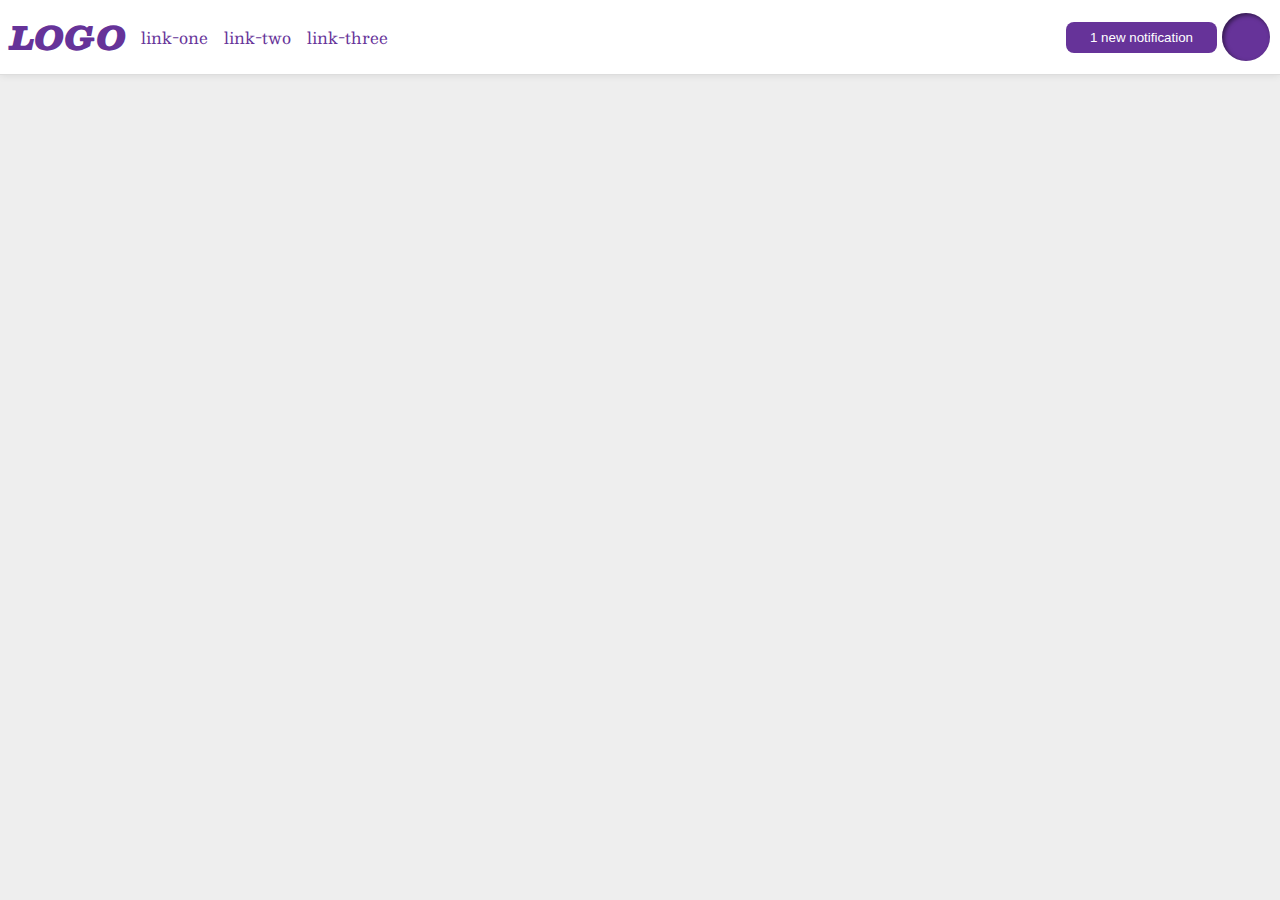
<file: flex/03-flex-header-2/index.html>
<!DOCTYPE html>
<html lang="en">

<head>
  <meta charset="UTF-8">
  <meta http-equiv="X-UA-Compatible" content="IE=edge">
  <meta name="viewport" content="width=device-width, initial-scale=1.0">
  <title>Flex Header 2</title>
  <link rel="stylesheet" href="style.css">
</head>

<body>
  <div class="header">
    <div class="left-content">
    <div class="logo">
      LOGO
    </div>
    <ul class="links">
      <li><a href="google.com">link-one</a></li>
      <li><a href="google.com">link-two</a></li>
      <li><a href="google.com">link-three</a></li>
    </ul>
    </div>
    <div class="right-content">
      <button class="notifications">
        1 new notification
      </button>
      <div class="profile-image"></div>
    </div>
  </div>
</body>

</html>
</file>
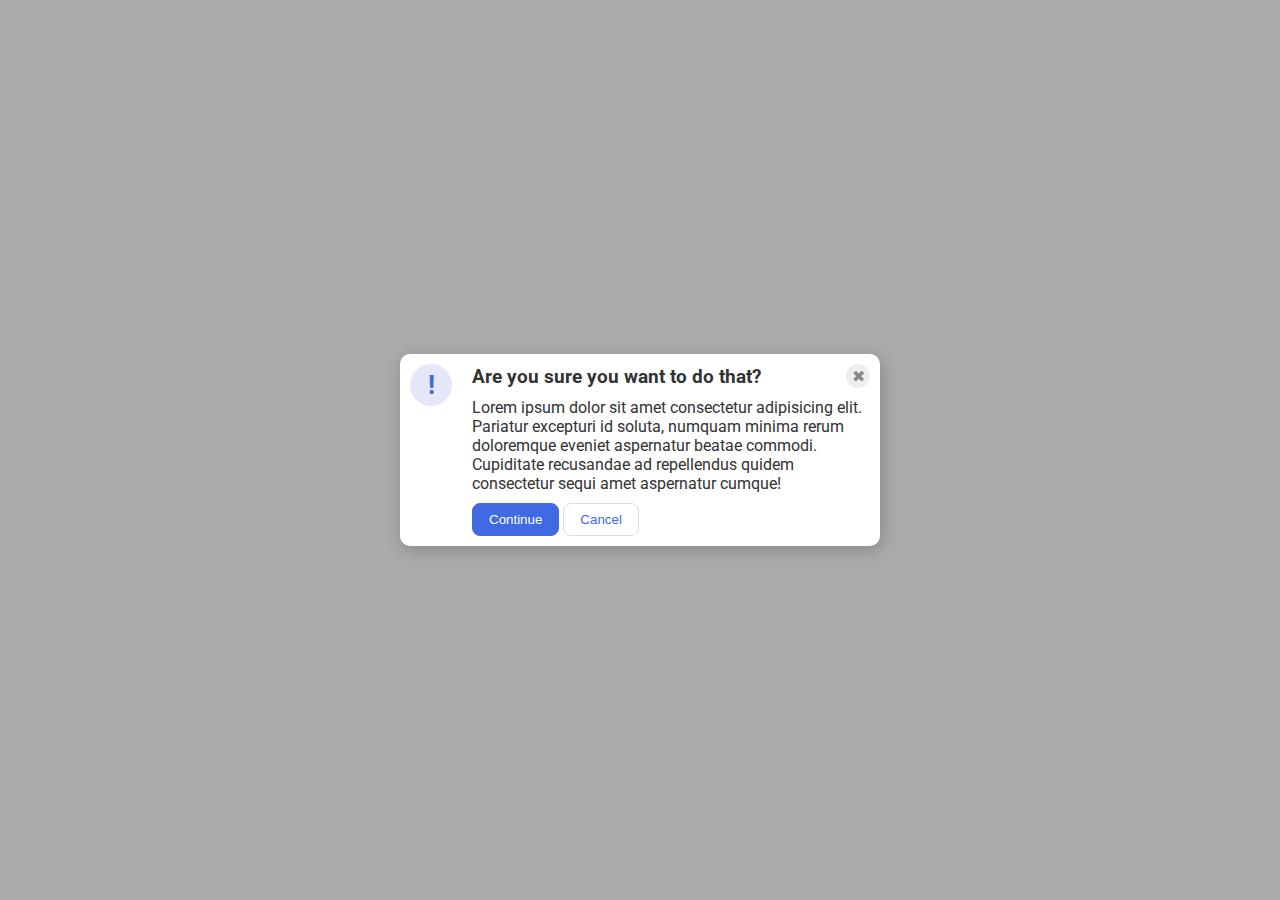
<file: flex/05-flex-modal/index.html>
<!DOCTYPE html>
<html lang="en">

<head>
  <meta charset="UTF-8">
  <meta http-equiv="X-UA-Compatible" content="IE=edge">
  <meta name="viewport" content="width=device-width, initial-scale=1.0">
  <link rel="stylesheet" href="style.css">
  <title>Modal</title>
</head>

<body>
  <div class="modal">
    <div class="icon">!</div>
    <div class="container">
    <div class="header">Are you sure you want to do that?
      <div class="close-button">✖</div>
    </div>
    <div class="text">Lorem ipsum dolor sit amet consectetur adipisicing elit. Pariatur excepturi id soluta, numquam
      minima rerum doloremque eveniet aspernatur beatae commodi. Cupiditate recusandae ad repellendus quidem consectetur
      sequi amet aspernatur cumque!</div>
    <button class="continue">Continue</button>
    <button class="cancel">Cancel</button>
    </div>
  </div>
</body>

</html>
</file>
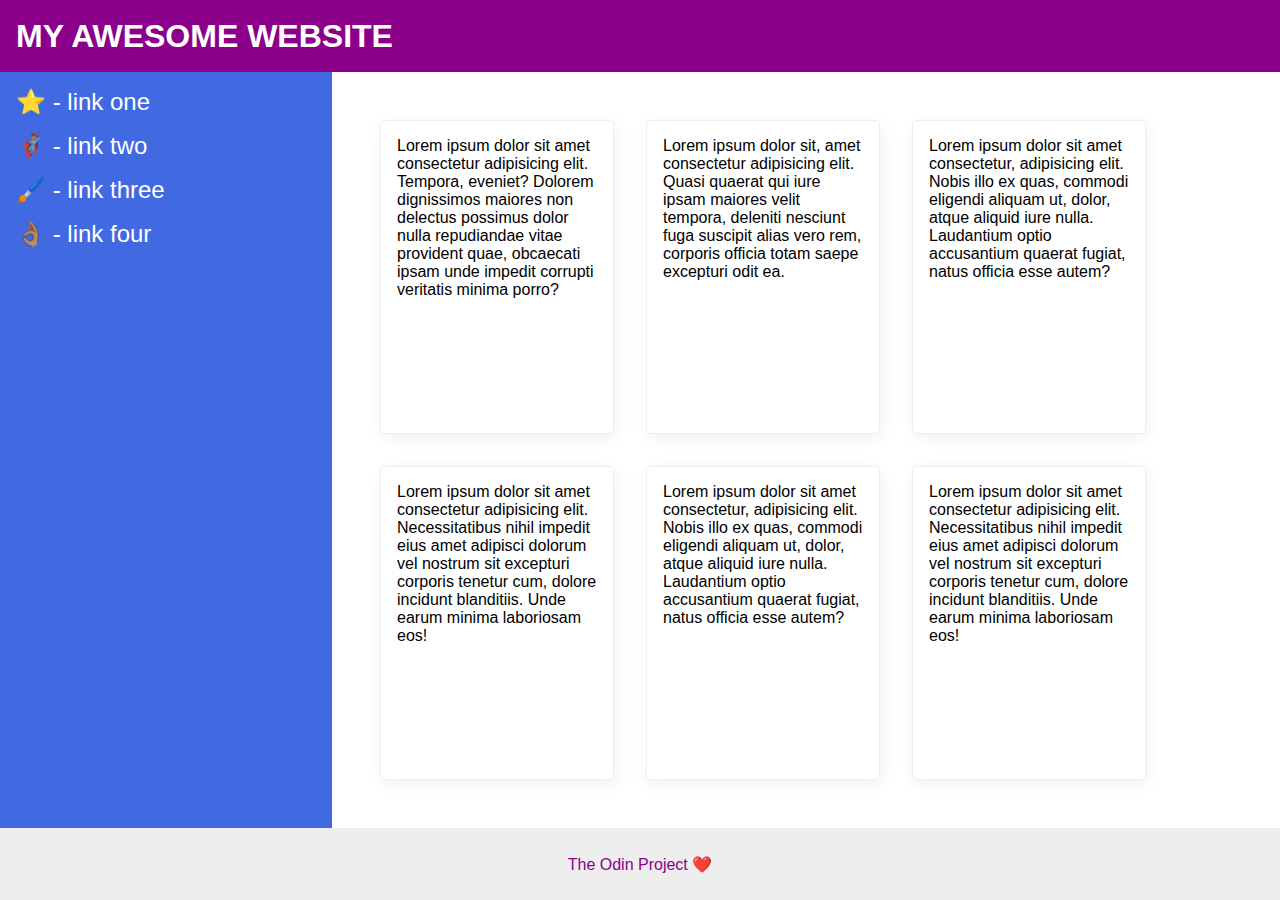
<file: flex/07-flex-layout-2/index.html>
<!DOCTYPE html>
<html lang="en">
  <head>
    <meta charset="UTF-8">
    <meta http-equiv="X-UA-Compatible" content="IE=edge">
    <meta name="viewport" content="width=device-width, initial-scale=1.0">
    <title>The Holy Grail</title>
    <link rel="stylesheet" href="style.css">
  </head>
  <body>
    <div class="header">
      MY AWESOME WEBSITE
    </div>
    <div class="main">
    <div class="sidebar">
      <ul>
        <li><a href="#">⭐ - link one</a></li>
        <li><a href="#">🦸🏽‍♂️ - link two</a></li>
        <li><a href="#">🖌️ - link three</a></li>
        <li><a href="#">👌🏽 - link four</a></li>
      </ul>
    </div>
    <div class="cards">
    <div class="card">Lorem ipsum dolor sit amet consectetur adipisicing elit. Tempora, eveniet? Dolorem dignissimos maiores non delectus possimus dolor nulla repudiandae vitae provident quae, obcaecati ipsam unde impedit corrupti veritatis minima porro?</div>
    <div class="card">Lorem ipsum dolor sit, amet consectetur adipisicing elit. Quasi quaerat qui iure ipsam maiores velit tempora, deleniti nesciunt fuga suscipit alias vero rem, corporis officia totam saepe excepturi odit ea.</div>
    <div class="card">Lorem ipsum dolor sit amet consectetur, adipisicing elit. Nobis illo ex quas, commodi eligendi aliquam ut, dolor, atque aliquid iure nulla. Laudantium optio accusantium quaerat fugiat, natus officia esse autem?</div>
    <div class="card">Lorem ipsum dolor sit amet consectetur adipisicing elit. Necessitatibus nihil impedit eius amet adipisci dolorum vel nostrum sit excepturi corporis tenetur cum, dolore incidunt blanditiis. Unde earum minima laboriosam eos!</div>
    <div class="card">Lorem ipsum dolor sit amet consectetur, adipisicing elit. Nobis illo ex quas, commodi eligendi aliquam ut, dolor, atque aliquid iure nulla. Laudantium optio accusantium quaerat fugiat, natus officia esse autem?</div>
    <div class="card">Lorem ipsum dolor sit amet consectetur adipisicing elit. Necessitatibus nihil impedit eius amet adipisci dolorum vel nostrum sit excepturi corporis tenetur cum, dolore incidunt blanditiis. Unde earum minima laboriosam eos!</div>
  </div>  
  </div>
    <div class="footer">
      The Odin Project ❤️
    </div>
  </body>
</html>
</file>
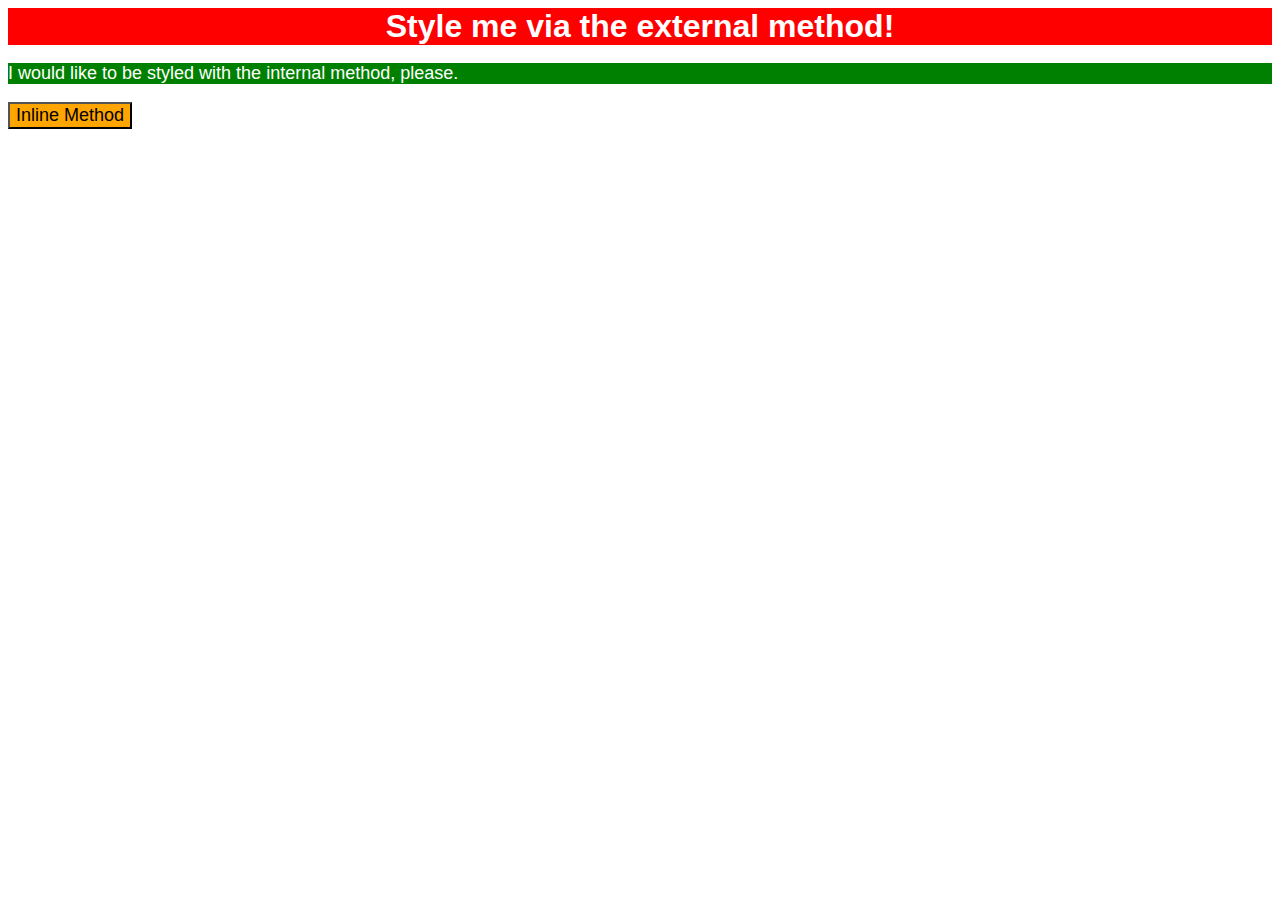
<file: foundations/01-css-methods/index.html>
<!DOCTYPE html>
<html lang="en">
  <head>
    <meta charset="UTF-8">
    <meta http-equiv="X-UA-Compatible" content="IE=edge">
    <meta name="viewport" content="width=device-width, initial-scale=1.0">
    <link rel="stylesheet" href="./style.css">
    <style>
    p {
      background-color: green;
      color: white;
      font-size: 18px;
      font-family: sans-serif;
    }
    </style>
    <title>Methods for Adding CSS</title>
  </head>
  <body>
    <div>Style me via the external method!</div>
    <p>I would like to be styled with the internal method, please.</p>
    <button style="background-color: orange; font-size: 18px;">Inline Method</button>
  </body>
</html>
</file>
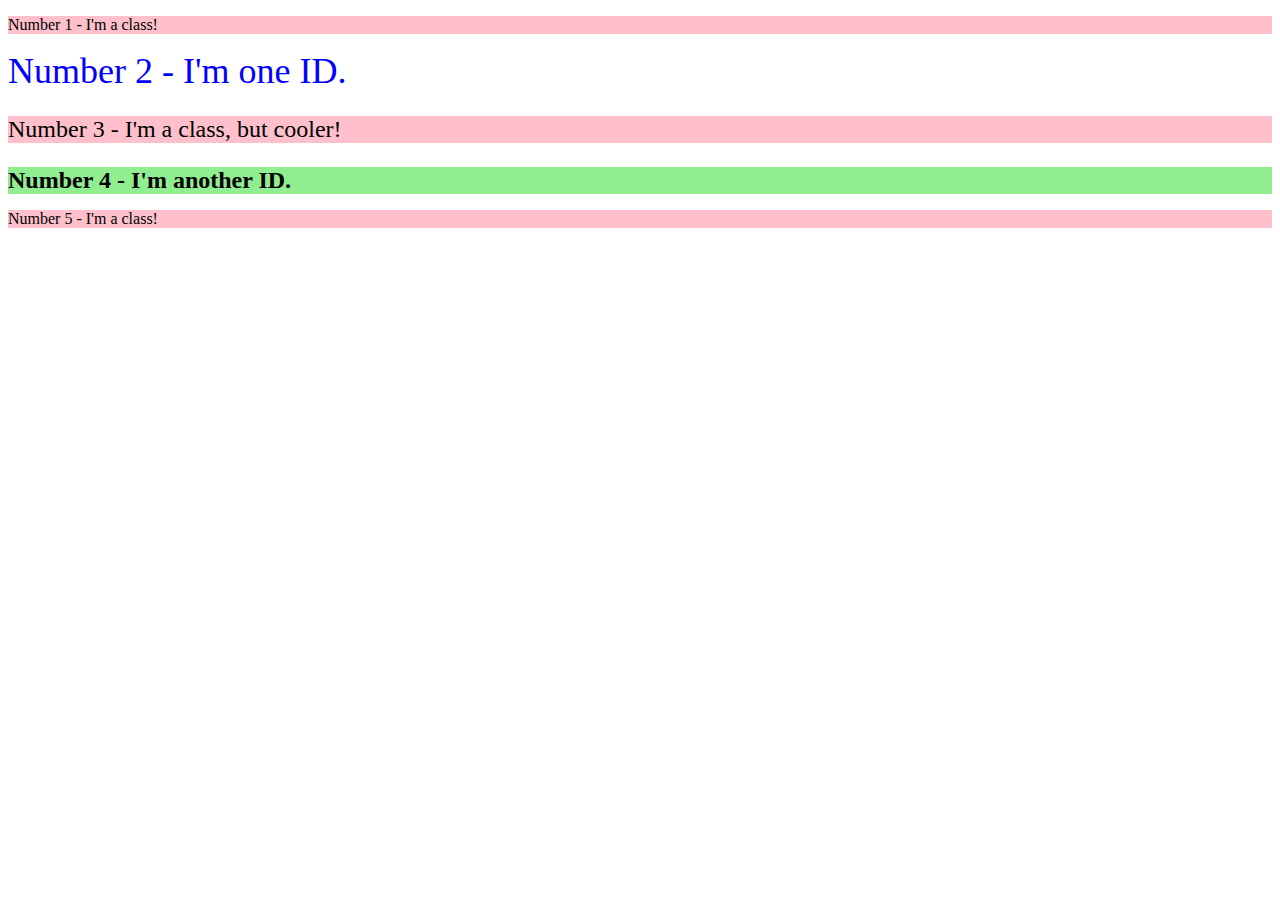
<file: foundations/02-class-id-selectors/index.html>
<!DOCTYPE html>
<html lang="en">
  <head>
    <meta charset="UTF-8">
    <meta http-equiv="X-UA-Compatible" content="IE=edge">
    <meta name="viewport" content="width=device-width, initial-scale=1.0">
    <title>Class and ID Selectors</title>
    <link rel="stylesheet" href="style.css">
  </head>
  <body>
    <p class="odd">Number 1 - I'm a class!</p>
    <div id="second">Number 2 - I'm one ID.</div>
    <p class="odd cool">Number 3 - I'm a class, but cooler!</p>
    <div id="fourth">Number 4 - I'm another ID.</div>
    <p class="odd">Number 5 - I'm a class!</p>
  </body>
</html>
</file>
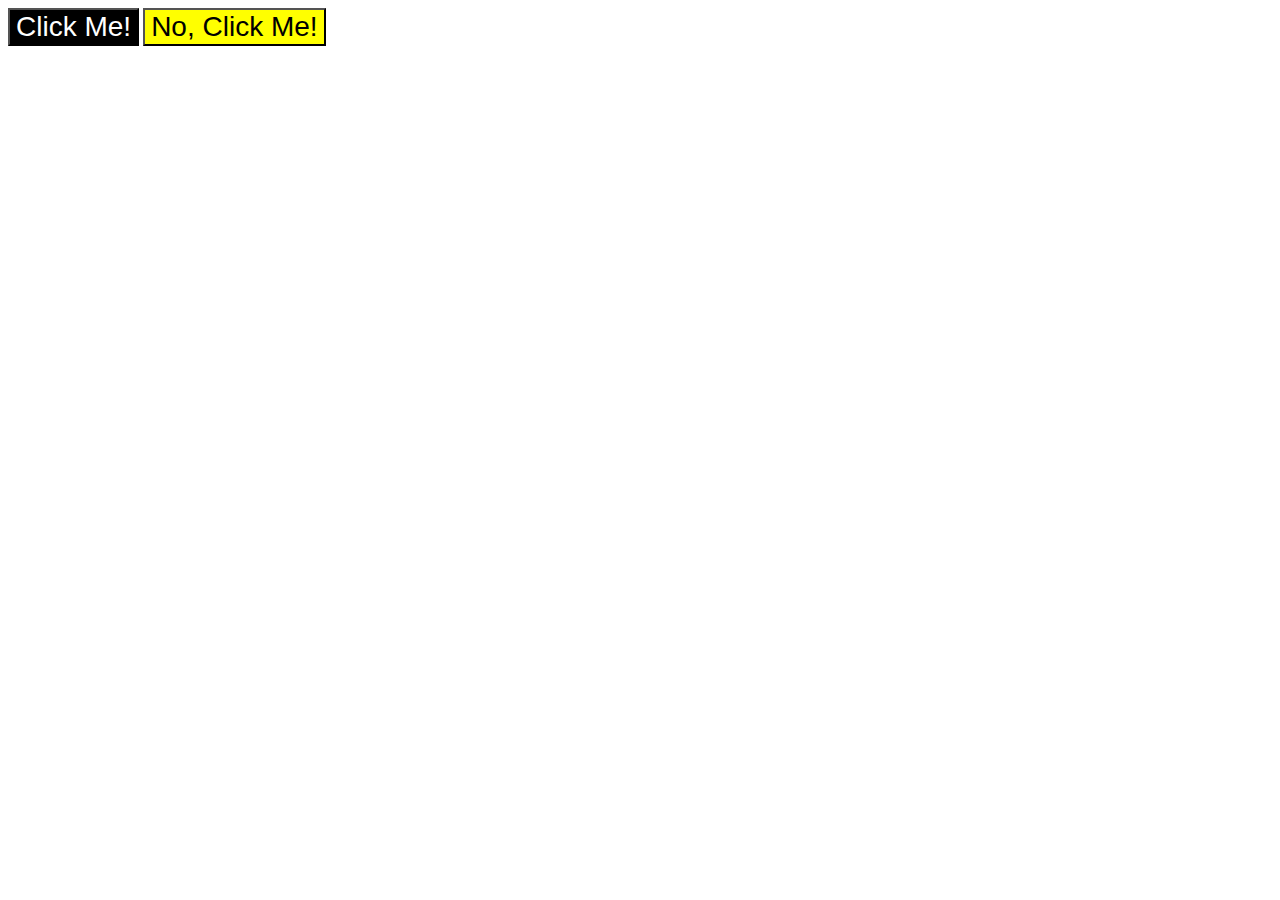
<file: foundations/03-grouping-selectors/index.html>
<!DOCTYPE html>
<html lang="en">
  <head>
    <meta charset="UTF-8">
    <meta http-equiv="X-UA-Compatible" content="IE=edge">
    <meta name="viewport" content="width=device-width, initial-scale=1.0">
    <title>Grouping Selectors</title>
    <link rel="stylesheet" href="style.css">
  </head>
  <body>
    <button class="button-black">Click Me!</button>
    <button class="button-yellow">No, Click Me!</button>
  </body>
</html>
</file>
<file: flex/03-flex-header-2/style.css>
/* this is some magical font-importing.  
you'll learn about it later. */
@import url('https://fonts.googleapis.com/css2?family=Besley:ital,wght@0,400;1,900&display=swap');

body {
  margin: 0;
  background: #eee;
  font-family: Besley, serif;
}

.header {
  background: white;
  border-bottom: 1px solid #ddd;
  box-shadow: 0 0 8px rgba(0,0,0,.1);
  display: flex; 
  justify-content: space-between;
  align-items: center;
  padding: 10px;
}

.right-content, .left-content {
  display: flex;
  gap: 5px;
  align-items: center;
}

.profile-image {
  background: rebeccapurple;
  box-shadow: inset 2px 2px 4px rgba(0,0,0,.5);
  border-radius: 50%;
  width: 48px;
  height: 48px;
  flex-shrink: 0;
}

.logo {
  color: rebeccapurple;
  font-size: 32px;
  font-weight: 900;
  font-style: italic;
  margin-right: 10px;
}

button {
  border: none;
  border-radius: 8px;
  background: rebeccapurple;
  color: white;
  padding: 8px 24px;
  flex-shrink: 0;
}

a {
  /* this removes the line under our links */
  text-decoration: none;
  color: rebeccapurple;
}

ul {
  list-style-type: none;
  display: flex;
  gap: 1em;
  margin: 0;
  padding: 0;
}

li {
  flex-shrink: 0;
}
</file>
<file: flex/05-flex-modal/style.css>
@import url('https://fonts.googleapis.com/css2?family=Roboto:wght@400;700&display=swap');

html, body {
  height: 100%;
}

body {
  font-family: Roboto, sans-serif;
  margin: 0;
  background: #aaa;
  color: #333;
  /* I'll give you this one for free lol */
  display: flex;
  align-items: center;
  justify-content: center;
}

.header {
  display: flex;
  justify-content: space-between;
  align-items: center;
  font-weight: bold;
  font-size: 1.2em;
  margin-bottom: 10px;
}

.modal {
  background: white;
  width: 480px;
  border-radius: 10px;
  box-shadow: 2px 4px 16px rgba(0,0,0,.2);
  display: flex;
}

.icon {
  color: royalblue;
  font-size: 26px;
  font-weight: 700;
  background: lavender;
  width: 42px;
  height: 42px;
  border-radius: 50%;
  display: flex;
  align-items: center;
  justify-content: center;
  flex-shrink: 0;
  margin: 10px;
}

.close-button {
  background: #eee;
  border-radius: 50%;
  color: #888;
  font-weight: 400;
  font-size: 16px;
  height: 24px;
  width: 24px;
  display: flex;
  align-items: center;
  justify-content: center;
}

button {
  padding: 8px 16px;
  border-radius: 8px;
}

button.continue {
  background: royalblue;
  border: 1px solid royalblue;
  color: white;
}

button.cancel {
  background: white;
  border: 1px solid #ddd;
  color: royalblue;
}

.container {
  margin: 10px;
}

.text {
  margin-bottom: 10px;
}
</file>
<file: flex/07-flex-layout-2/style.css>
body {
  font-family: -apple-system, BlinkMacSystemFont, 'Segoe UI', Roboto, Oxygen, Ubuntu, Cantarell, 'Open Sans', 'Helvetica Neue', sans-serif;
  margin: 0;
  min-height: 100vh;
  display: flex;
  flex-direction: column;
  justify-content: space-between;
}

.header {
  height: 72px;
  background: darkmagenta;
  color: white;
  display: flex;
  align-items: center;
  font-weight: 900;
  font-size: 32px;
  padding: 16px;
  box-sizing: border-box;
}

.main {
  display: flex;
  flex-grow: 3;
}

.footer {
  height: 72px;
  background: #eee;
  color: darkmagenta;
  display: flex;
  justify-content: center;
  align-items: center;
}

.sidebar {
  width: 300px;
  background: royalblue;
  flex-shrink: 0;
  padding: 16px;
}

.sidebar a {
  text-decoration: none;
  color: white;
  font-size: 24px;

}

.sidebar ul {
  list-style-type: none;
  margin: 0;
  padding: 0;
}

.sidebar li {
  margin-bottom: 16px;
}

.cards {
  display: flex;
  flex-wrap: wrap;
  padding: 32px;
}
.card {
  border: 1px solid #eee;
  box-shadow: 2px 4px 16px rgba(0,0,0,.06);
  border-radius: 4px;
  width: 200px;
  min-height: 200px;
  padding:16px;
  margin: 16px;
}
</file>
<file: foundations/01-css-methods/style.css>
div {
    background-color: red;
    color: white;
    text-align: center;
    font-size: 32px;
    font-weight: bold;
    font-family: sans-serif;
}
</file>
<file: foundations/02-class-id-selectors/style.css>
.odd {
    background-color: pink;
}

#second {
    color:blue;
    font-size: 36px;
}

.cool {
    font-size: 24px;
}

#fourth {
    background-color: lightgreen;
    font-size: 24px;
    font-weight: bold;
}
</file>
<file: foundations/03-grouping-selectors/style.css>
.button-yellow,
.button-black {
    font-size: 28px;
    font-family: Helvetica, 'Times New Roman', sans-serif;
}

.button-yellow {
    background-color: yellow;
}

.button-black {
    color: white;
    background-color: black;
}
</file>
